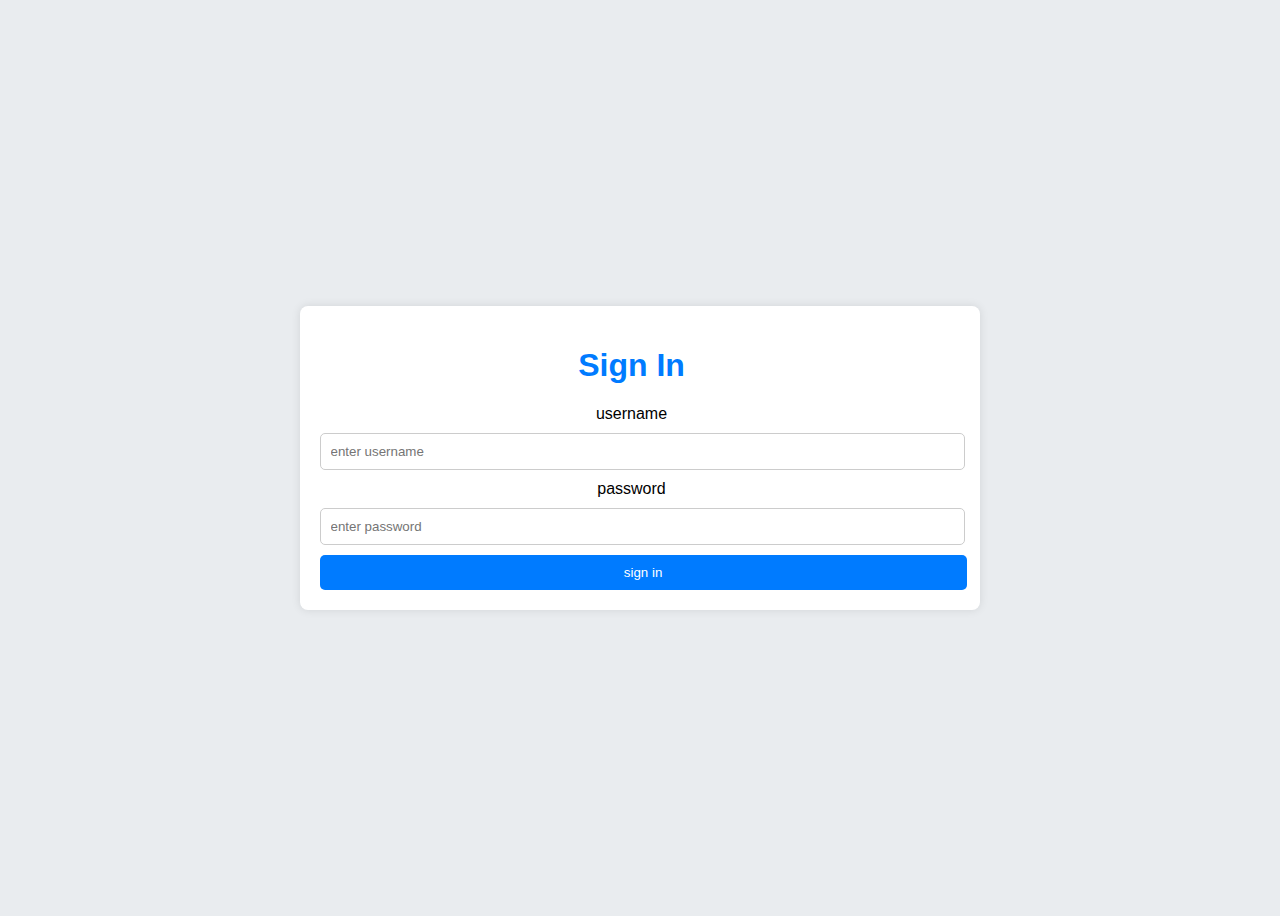
<file: wwwroot/index.html>
<!DOCTYPE html>
<html lang="en">

<head>
    <meta charset="UTF-8">
    <meta name="viewport" content="width=device-width, initial-scale=1.0">
    <link rel="stylesheet" href="./css/login.css">
    <title>Document</title>
</head>

<body>
    <div class="login-container">
        <h1>Sign In</h1>
        <from>
            <label for="">username</label>
            <input type="text" id="name" placeholder="enter username">
            <label>password</label>
            <input type="password" id="passWord" placeholder="enter password">
            <button onclick="toSend()">sign in</button>
        </from>
    </div>
</body>

<script src="./js/login.js"></script>

</html>
</file>
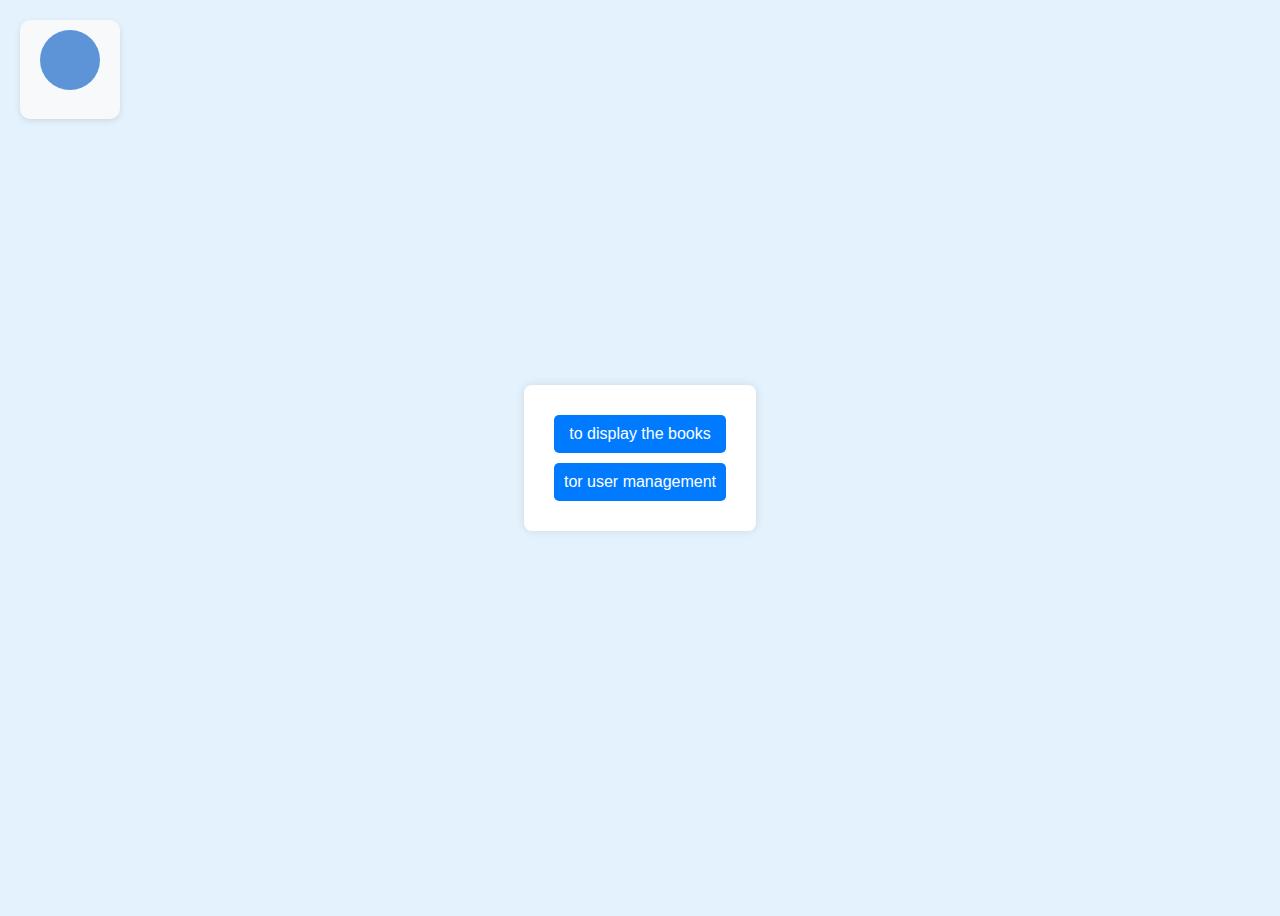
<file: wwwroot/admin.html>
<!DOCTYPE html>
<html lang="en">
<head>
    <meta charset="UTF-8">
    <meta name="viewport" content="width=device-width, initial-scale=1.0">
    <link rel="stylesheet" href="./css/admin.css">
    <title>Document</title>
</head>
<body>
    <div class="user-profile" onclick="toggleEdit()">
        <div class="avatar" id="startName"></div>
        <p class="username" id="profileName"></p>
    </div>
    
    <div class="edit-profile" id="editProfile">
        <h3>edit profile</h3>
        <label for="edit-username">username:</label>
        <input type="text" id="edit-username" value="">
        
        <label for="edit-password">password:</label>
        <input type="password" id="edit-password" placeholder="******">
        
        <button onclick="saveChanges()">save changes</button>
        <button onclick="toggleEdit()">cancel</button>
    </div>
    <div class="menu-container">
        <a href="./book.html" class="menu-item">to display the books</a>
        <a href="./user.html" class="menu-item">tor user management</a>
    </div>
</body>
<script src="./js/admin.js"></script>
</html>
</file>
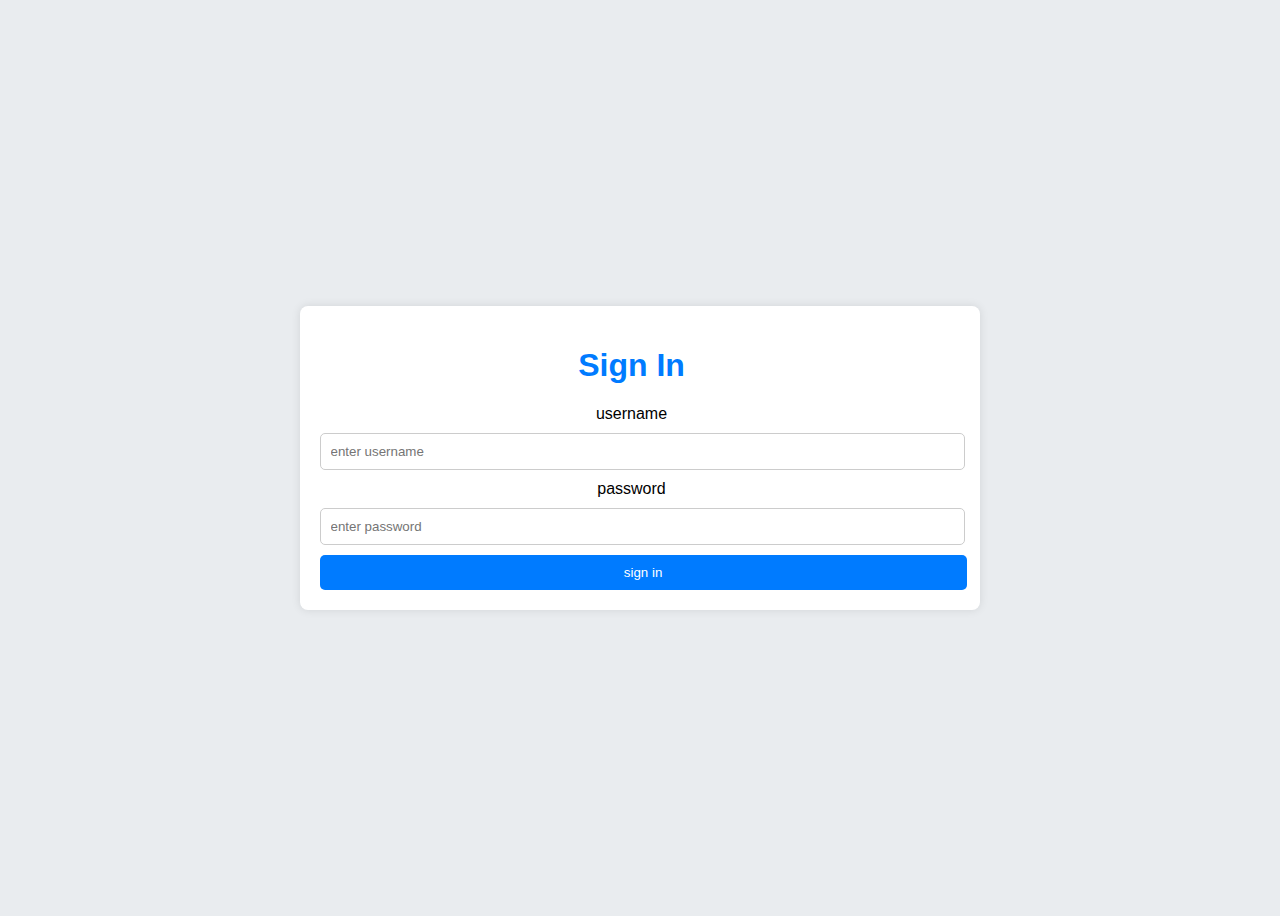
<file: wwwroot/book.html>
<!DOCTYPE html>
<html>

<head>
    <meta charset="UTF-8">
    <title>Book CRUD</title>
    <link rel="stylesheet" href="css/site.css" />
</head>

<body>    
<div class="user-profile" onclick="toggleEdit()">
    <div class="avatar" id="startName"></div>
    <p class="username" id="profileName"></p>
</div>

<div class="edit-profile" id="editProfile">
    <h3>edit profile</h3>
    <label for="edit-username">username:</label>
    <input type="text" id="edit-username" value="">
    
    <label for="edit-password">password:</label>
    <input type="password" id="edit-password" placeholder="******">
    
    <button onclick="saveChanges()">save changes</button>
    <button onclick="toggleEdit()">cancel</button>
</div>
    <h1>Book CRUD</h1>
    <h3>Add</h3>
    <form action="javascript:void(0);" method="POST" onsubmit="addItem()">
        <input type="text" id="add-name" placeholder="New Book">
        <select id="add-category">
            <option value="" disabled selected>Choose a category</option>
            <option value="0">Biography</option>
            <option value="1">Textbook</option>
            <option value="2">Tension</option>
            <option value="3">History</option>
            <option value="4">Science</option>
            <option value="5">Philosophy</option>
        </select>
        <input type="submit" value="Add">

    </form>
    <form action="">
        <input type="text" placeholder="filter by ID" id="filter">
        <button type="button" onclick="_filterById()">filter</button>
        <button type="button" onclick="showAfterFilter()">show all</button>
    </form>

    <div id="editForm">
        <h3>Edit</h3>
        <form action="javascript:void(0);" onsubmit="updateItem()">
            <input type="hidden" id="edit-id">
            <input type="text" id="edit-name">
            <select id="edit-category">
                <option value="" disabled selected>Choose a category</option>
                <option value="0">Biography</option>
                <option value="1">Textbook</option>
                <option value="2">Tension</option>
                <option value="3">History</option>
                <option value="4">Science</option>
                <option value="5">Philosophy</option>
            </select>
            <input type="submit" value="Save">
            <a onclick="closeInput()" aria-label="Close">&#10006;</a>
        </form>
    </div>

    <p id="counter"></p>

    <table>
        <tr>
            <th>Category</th>
            <th>Name</th>
            <th></th>
            <th></th>
        </tr>
        <tbody id="books"></tbody>
    </table>
    <script src="js/book.js" asp-append-version="true"></script>
    <script type="text/javascript">
        getItems();
    </script>
</body>

</html>
</file>
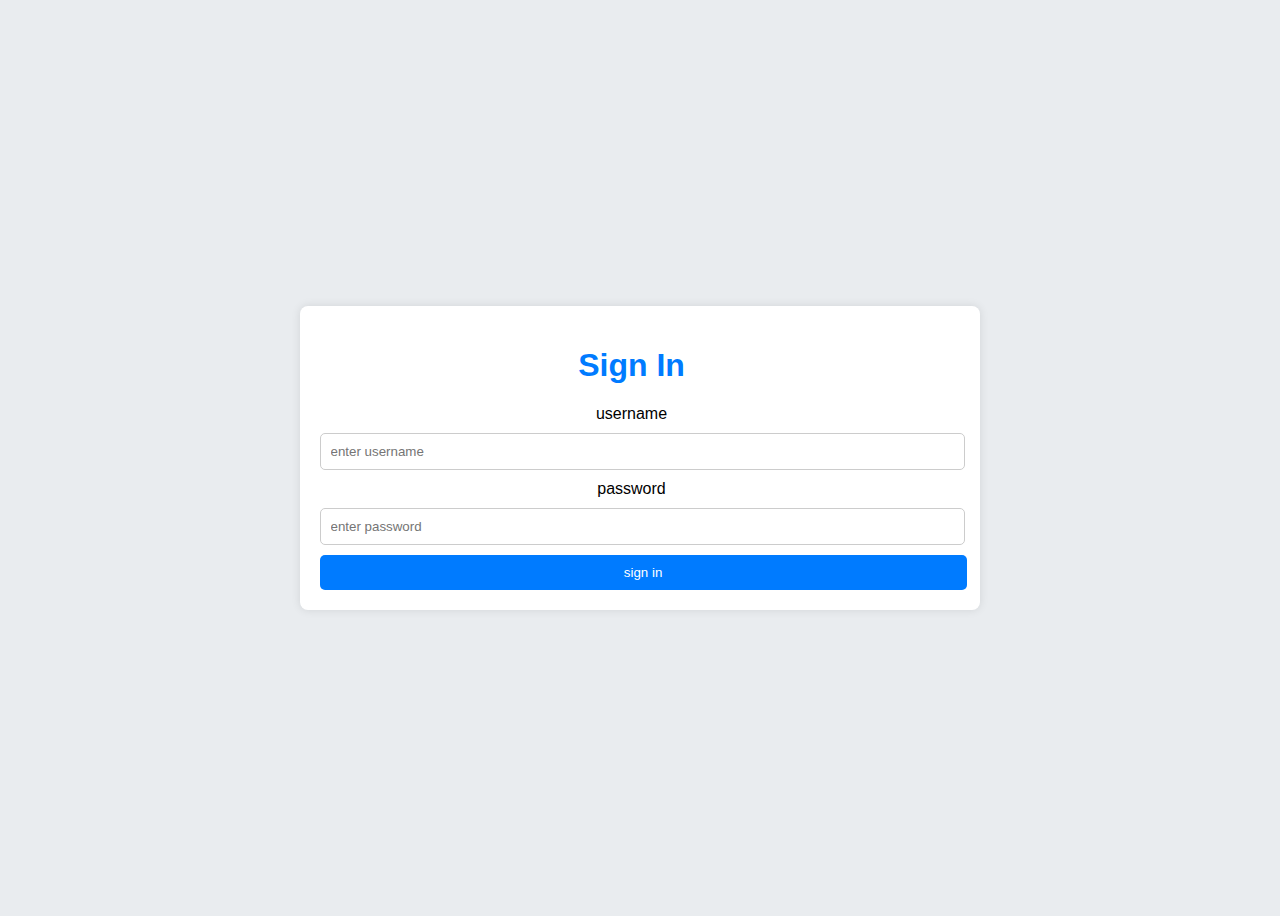
<file: wwwroot/user.html>
<!DOCTYPE html>
<html>

<head>
    <meta charset="UTF-8">
    <title>User management</title>
    <link rel="stylesheet" href="css/user.css">
</head>

<body>

    <div class="user-profile" onclick="toggleEdit()">
        <div class="avatar" id="startName"></div>
        <p class="username" id="profileName"></p>
    </div>
    
    
<div class="edit-profile" id="editProfile">
    <h3>edit profile</h3>
    <label for="edit-username">username:</label>
    <input type="text" id="edit-username" value="">
    
    <label for="edit-password">password:</label>
    <input type="password" id="edit-password2" placeholder="******">
    
    <button onclick="saveChanges()">save changes</button>
    <button onclick="toggleEdit()">cancel</button>
</div>
    <h1>User management</h1>
    <h3>Add User</h3>
    <form action="javascript:void(0);" onsubmit="addItem()">
        <input type="text" id="add-username" placeholder="Username" required>
        <input type="password" id="add-password" placeholder="Password" required>
        <label for="add-role">Admin</label>
        <input type="checkbox" id="add-role">
        <input type="submit" value="Add">
    </form>
     <div id="editForm" style="display:none;">
        <h3>Edit User</h3>
        <form action="javascript:void(0);" onsubmit="updateItem()">
            <input type="hidden" id="edit-id">
            <input type="text" id="edit-name" placeholder="Username">
            <input type="password" id="edit-password" placeholder="Password">
            <div id="admin-section" style="display: none;">  
                <label for="edit-role">Admin</label>
                <input type="checkbox" id="edit-role">
            </div>
            <input type="submit" value="Save">
            <a onclick="document.getElementById('editForm').style.display='none'" aria-label="Close">&#10006;</a>
        </form>
    </div>
    <h3>Users List</h3>
    <table>
        <thead>
            <tr>
                <th>ID</th>
                <th>Username</th>
                <th>Password</th>
                <th>Role (Admin)</th>
                <th>Actions</th>
            </tr>
        </thead>
        <tbody id="users"></tbody>
    </table>

  

    <script src="./js/user.js" asp-append-version="true">
        getItems();
    </script>
</body>

</html>
</file>
<file: wwwroot/css/login.css>
body {
    font-family: Arial, sans-serif;
    background-color: #e9ecef;
    display: flex;
    justify-content: center;
    align-items: center;
    height: 100vh;
}

.login-container {
    background: white;
    padding: 20px;
    border-radius: 8px;
    box-shadow: 0px 0px 10px rgba(0, 0, 0, 0.1);
    text-align: center;
    padding-right: 37px;
}

h1 {
    color: #007bff;
}

input {
    width: 100%;
    padding: 10px;
    margin: 10px 0;
    border: 1px solid #ccc;
    border-radius: 5px;
}

button {
    background: #007bff;
    color: white;
    border: none;
    padding: 10px 15px;
    cursor: pointer;
    border-radius: 5px;
    width: 103.7%;
}

button:hover {
    background: #0056b3;
}
</file>
<file: wwwroot/css/admin.css>
body {
    font-family: Arial, sans-serif;
    background-color: #e3f2fd;
    display: flex;
    justify-content: center;
    align-items: center;
    height: 100vh;
}

.menu-container {
    background: white;
    padding: 20px;
    border-radius: 8px;
    box-shadow: 0px 0px 10px rgba(0, 0, 0, 0.1);
    text-align: center;
}

.menu-item {
    display: block;
    padding: 10px;
    margin: 10px;
    background: #007bff;
    color: white;
    text-decoration: none;
    border-radius: 5px;
}

.menu-item:hover {
    background: #0056b3;
}
.user-profile {
    display: flex;
    flex-direction: column;
    align-items: center;
    justify-content: center;
    position: absolute;
    top: 20px;
    left: 20px;
    background: #f8f9fa;
    padding: 10px;
    border-radius: 10px;
    box-shadow: 0 2px 6px rgba(0, 0, 0, 0.1);
    width: 80px;
    cursor: pointer;
    transition: 0.3s;
}

.user-profile:hover {
    box-shadow: 0 4px 10px rgba(0, 0, 0, 0.2);
}

.avatar {
    width: 60px;
    height: 60px;
    background: #5d94d8;
    color: #1f3a5f;
    font-size: 28px;
    font-weight: bold;
    display: flex;
    align-items: center;
    justify-content: center;
    border-radius: 50%;
    text-transform: uppercase;
}

.username {
    font-size: 14px;
    font-weight: bold;
    color: #333;
    margin-top: 5px;
    text-align: center;
}

/* טופס עריכת הפרופיל */
.edit-profile {
    display: none;
    position: absolute;
    top: 100px;
    left: 20px;
    background: white;
    padding: 15px;
    border-radius: 10px;
    box-shadow: 0 2px 6px rgba(0, 0, 0, 0.1);
    width: 200px;
    text-align: right;
}

.edit-profile input {
    width: 100%;
    padding: 6px;
    margin-top: 5px;
    border: 1px solid #ddd;
    border-radius: 6px;
    font-size: 14px;
}

.edit-profile button {
    width: 100%;
    padding: 6px;
    margin-top: 10px;
    background: #0078D4;
    color: white;
    border: none;
    border-radius: 6px;
    cursor: pointer;
    transition: 0.3s;
}

.edit-profile button:hover {
    background: #005fa3;
}
</file>
<file: wwwroot/css/site.css>
input[type='submit'],
button,
[aria-label] {
    cursor: pointer;
}

#editForm {
    display: none;
}

table {
    font-family: Arial, sans-serif;
    border: 1px solid;
    border-collapse: collapse;
}

th {
    background-color: #f8f8f8;
    padding: 5px;
}

td {
    border: 1px solid;
    padding: 5px;
}
</file>
<file: wwwroot/css/user.css>
body {
    font-family: Arial, sans-serif;
    background-color: #f4f4f9;
    text-align: center;
    margin: 0;
    padding: 20px;
}

h1, h3 {
    color: #333;
}

table {
    width: 80%;
    margin: 20px auto;
    border-collapse: collapse;
    background: white;
    box-shadow: 0px 0px 10px rgba(0, 0, 0, 0.1);
}

th, td {
    padding: 12px;
    border: 1px solid #ddd;
}

th {
    background: #007bff;
    color: white;
}

input[type="text"], input[type="password"] {
    padding: 10px;
    margin: 5px;
    width: 200px;
    border: 1px solid #ccc;
    border-radius: 5px;
}

input[type="submit"] {
    background: #28a745;
    color: white;
    border: none;
    padding: 10px 15px;
    cursor: pointer;
    border-radius: 5px;
}

input[type="submit"]:hover {
    background: #218838;
}
.user-profile {
    display: flex;
    flex-direction: column;
    align-items: center;
    justify-content: center;
    position: absolute;
    top: 20px;
    left: 20px;
    background: #f8f9fa;
    padding: 10px;
    border-radius: 10px;
    box-shadow: 0 2px 6px rgba(0, 0, 0, 0.1);
    width: 80px;
    cursor: pointer;
    transition: 0.3s;
}

.user-profile:hover {
    box-shadow: 0 4px 10px rgba(0, 0, 0, 0.2);
}

.avatar {
    width: 60px;
    height: 60px;
    background: #5d94d8;
    color: #1f3a5f;
    font-size: 28px;
    font-weight: bold;
    display: flex;
    align-items: center;
    justify-content: center;
    border-radius: 50%;
    text-transform: uppercase;
}

.username {
    font-size: 14px;
    font-weight: bold;
    color: #333;
    margin-top: 5px;
    text-align: center;
}

/* טופס עריכת הפרופיל */
.edit-profile {
    display: none;
    position: absolute;
    top: 100px;
    left: 20px;
    background: white;
    padding: 15px;
    border-radius: 10px;
    box-shadow: 0 2px 6px rgba(0, 0, 0, 0.1);
    width: 200px;
    text-align: right;
}

.edit-profile input {
    width: 100%;
    padding: 6px;
    margin-top: 5px;
    border: 1px solid #ddd;
    border-radius: 6px;
    font-size: 14px;
}

.edit-profile button {
    width: 100%;
    padding: 6px;
    margin-top: 10px;
    background: #0078D4;
    color: white;
    border: none;
    border-radius: 6px;
    cursor: pointer;
    transition: 0.3s;
}

.edit-profile button:hover {
    background: #005fa3;
}
</file>
